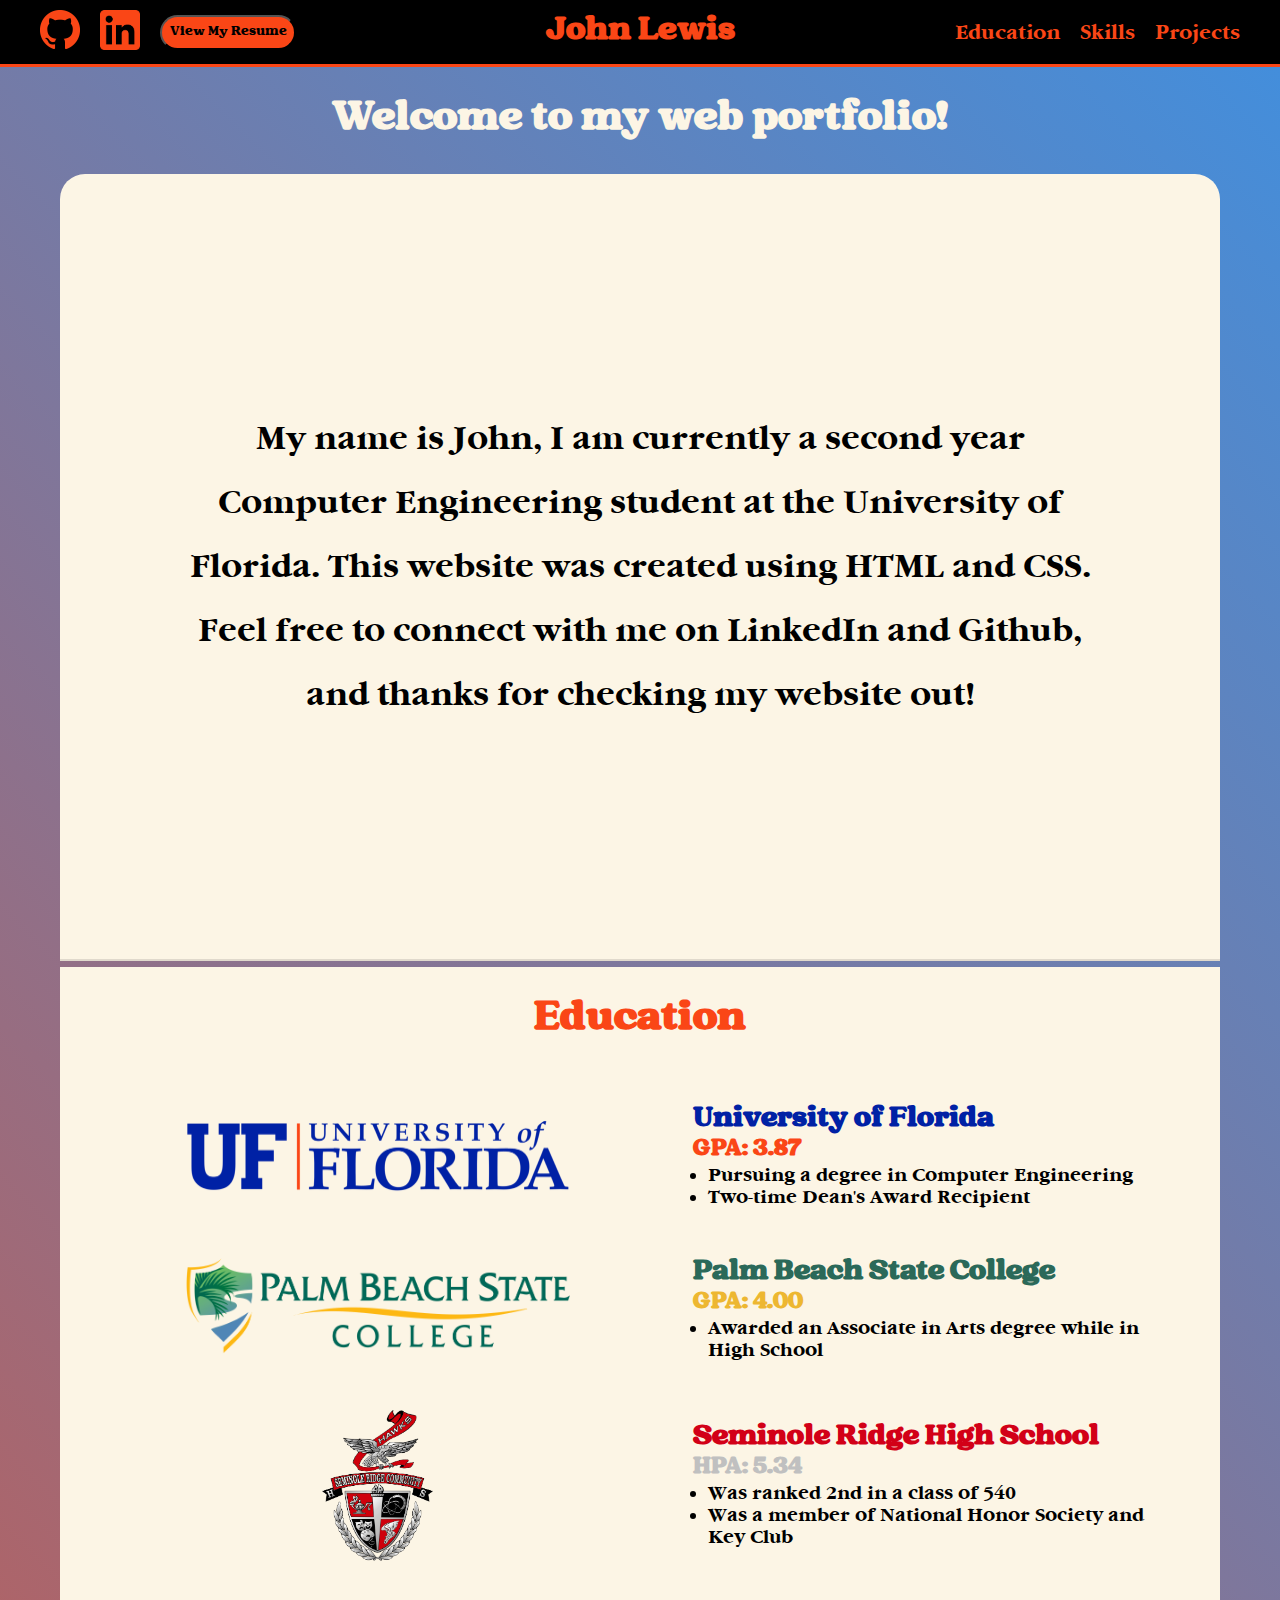
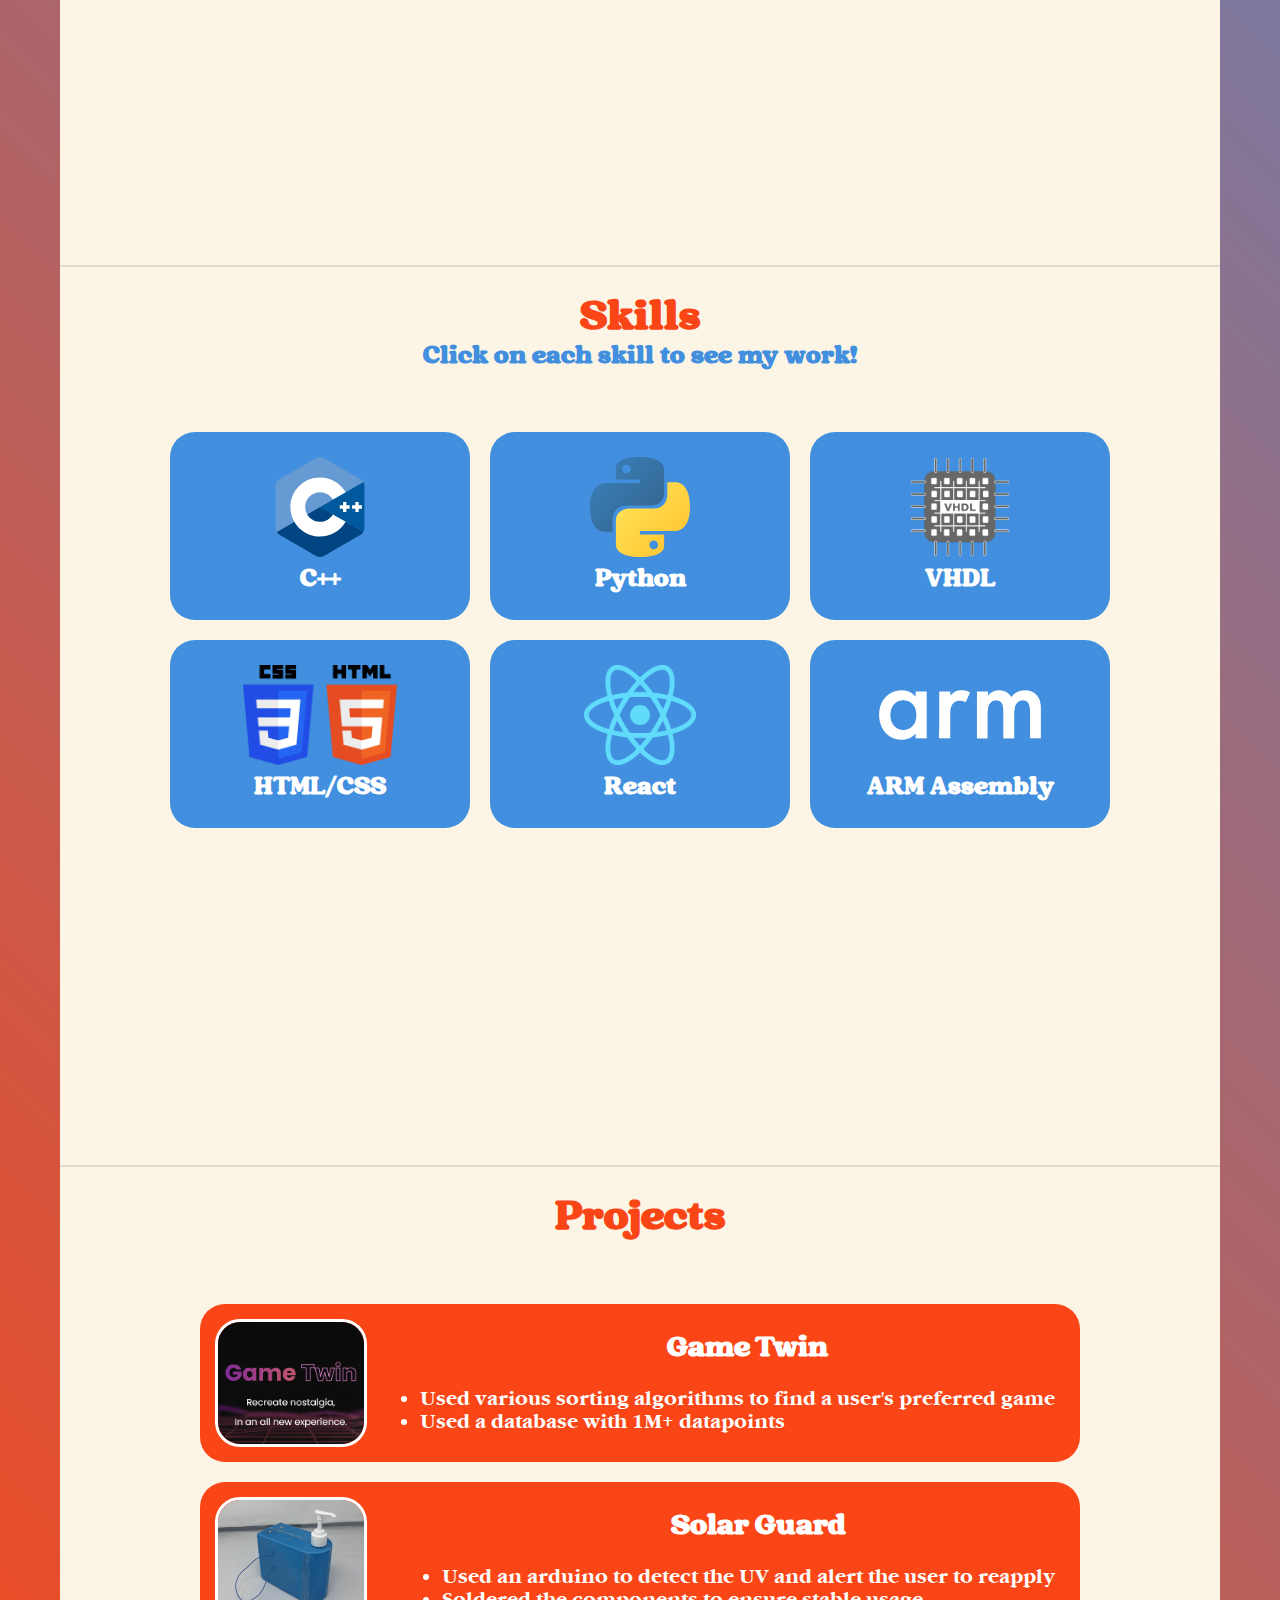
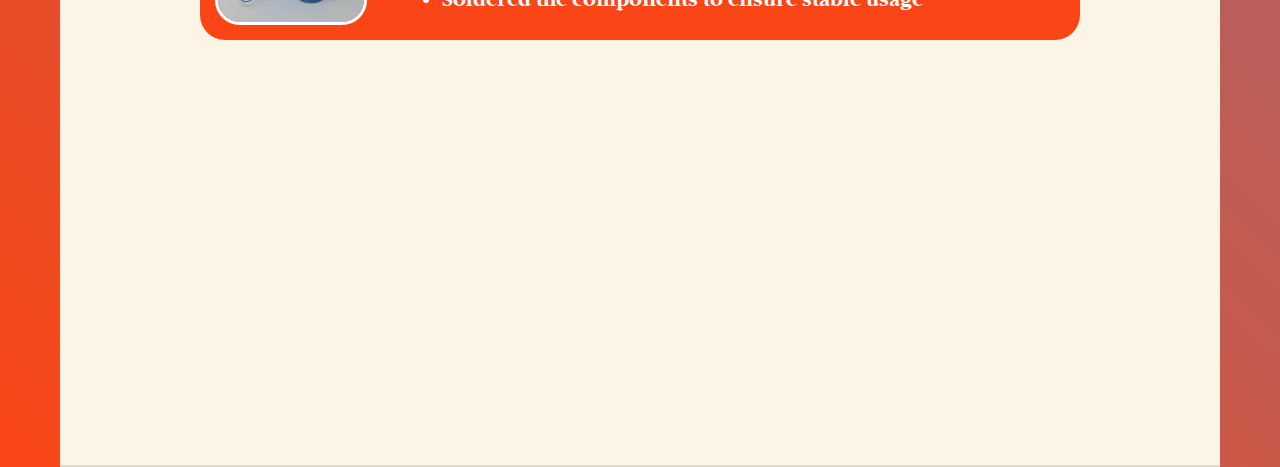
<file: index.html>
<!DOCTYPE html>
<header>
    <link rel="stylesheet" href="styles.css">
    <title>John Lewis</title>
</header>
<body>
<div class="navbar">
    <div class="connectButtons navDiv">        
        <a href="https://github.com/johnl-dev">
            <img src="images\github.png" height="40px" width="40px" class="connectButton">
        </a>
        <a href="https://www.linkedin.com/in/johnl-dev/">
            <img src="images\LinkedIn.png" height="40px" width="40px" class="connectButton">
        </a>
        <button class="resumeButton connectButton">View My Resume</button>
    </div>
    <h1 class="navDiv">John Lewis</h1>
    <div class="navButtons navDiv">
        <a href="#education" class="navButton">Education</a>
        <a href="#skills" class="navButton">Skills</a>
        <a href="#projects" class="navButton">Projects</a>
    </div>
</div>
<section id="welcome" class="welcome">
    <h1 class="welcomeText">Welcome to my web portfolio!</h1>
    <div class="opener">
        <p>My name is John, I am currently a second year Computer Engineering student at the University of Florida. This website was created using HTML and CSS. Feel free to connect with me on LinkedIn and Github, and thanks for checking my website out!</p>
    </div>
</section>

<section id="education" class="education">
    <h1 class="sectionTitle">Education</h1>
    <div class="schools">
        <img src="images\UF_logo.png" alt="University of Florida" width="384" height="72.5" style="margin: auto;">
        <div class="UFinfo schoolInfo" style="margin-left: 40px;">
            <h2 class="UFtitle">University of Florida</h2>
            <h3 class="UFgpa">GPA: 3.87</h3>
            <ul class="schoolList">
                <li>Pursuing a degree in Computer Engineering</li>
                <li>Two-time Dean's Award Recipient</li> 
            </ol>
        </div>
        <img src="images\PBSC_logo.png" alt="Palm Beach State College" width="384" height="151.5" style="margin: auto;">
        <div class="PBSCinfo schoolInfo" style="margin-left: 40px;">
            <h2 class="PBSCtitle">Palm Beach State College</h2>
            <h3 class="PBSCgpa">GPA: 4.00</h3>
            <ul class="schoolList">
                <li>Awarded an Associate in Arts degree while in High School</li>
            </ul>
        </div>
        <img src="images\SRHS_logo.png" alt="Palm Beach State College" width="110.68" height="151.5" style="margin: auto;">
        <div class="SRHSinfo schoolInfo" style="margin-left: 40px;">
            <h2 class="SRHStitle">Seminole Ridge High School</h2>
            <h3 class="SRHSgpa">HPA: 5.34</h3>
            <ul class="schoolList">
                <li>Was ranked 2nd in a class of 540</li>
                <li>Was a member of National Honor Society and Key Club</li>
            </ul>
    </div>
</section>

<section id="skills" class="skills">
    <h1 class="sectionTitle">Skills</h1>
    <h2>Click on each skill to see my work!</h2>
    <div class="skillList">
        <div class="skill">
            <img src="images\C++.svg" height="100" width="100">
            <h2 class="skillLabel">C++</h2>
        </div>
        <div class="skill">
            <img src="images\Python.svg" height="100" width="100">
            <h2 class="skillLabel">Python<h2>
        </div>
        <div class="skill">
            <img src="images\VHDL.png" height="100" width="100">
            <h2 class="skillLabel">VHDL</h2>
        </div> 
        <div class="skill">
            <img src="images\htmlcss.png" height="100" width="154.5">
            <h2 class="skillLabel">HTML/CSS</h2>
        </div> 
        <div class="skill">
            <img src="images\react.png" height="100" width="112.3">
            <h2 class="skillLabel">React</h2>
        </div>
        <div class="skill">
            <div style="height: 100px; display: flex; align-items: center;">
                <img src="images\arm.png" height="50" width="162">
            </div>
            <h2 class="skillLabel">ARM Assembly</h2>
        </div>
    </div>
</section>

<section id="projects" class="projects">
    <h1 class="sectionTitle">Projects</h1>
    <div class="projectsList">
        <div class="project">
            <img src="images\Game Twin.png" width="152.4" height="127.8" class="projectImage">
            <div class="projectDescription">
                <h2 class="projectTitle">Game Twin</h2>
                <div class="projectList">
                    <ul class="projectList">
                        <li>Used various sorting algorithms to find a user's preferred game</li>
                        <li>Used a database with 1M+ datapoints</li>
                    </ul>
                </div>
            </div>
        </div>

        <div class="project">
            <img src="images\Solar_Guard.png" width="152.4" height="127.8" class="projectImage">
            <div class="projectDescription">
                <h2 class="projectTitle">Solar Guard</h2>
                <div class="projectList">
                    <ul class="projectList">
                        <li>Used an arduino to detect the UV and alert the user to reapply</li>
                        <li>Soldered the components to ensure stable usage</li>
                    </ul>
                </div>
            </div>
        </div>

        
    </div>
</section>

</body>
</html>
</file>
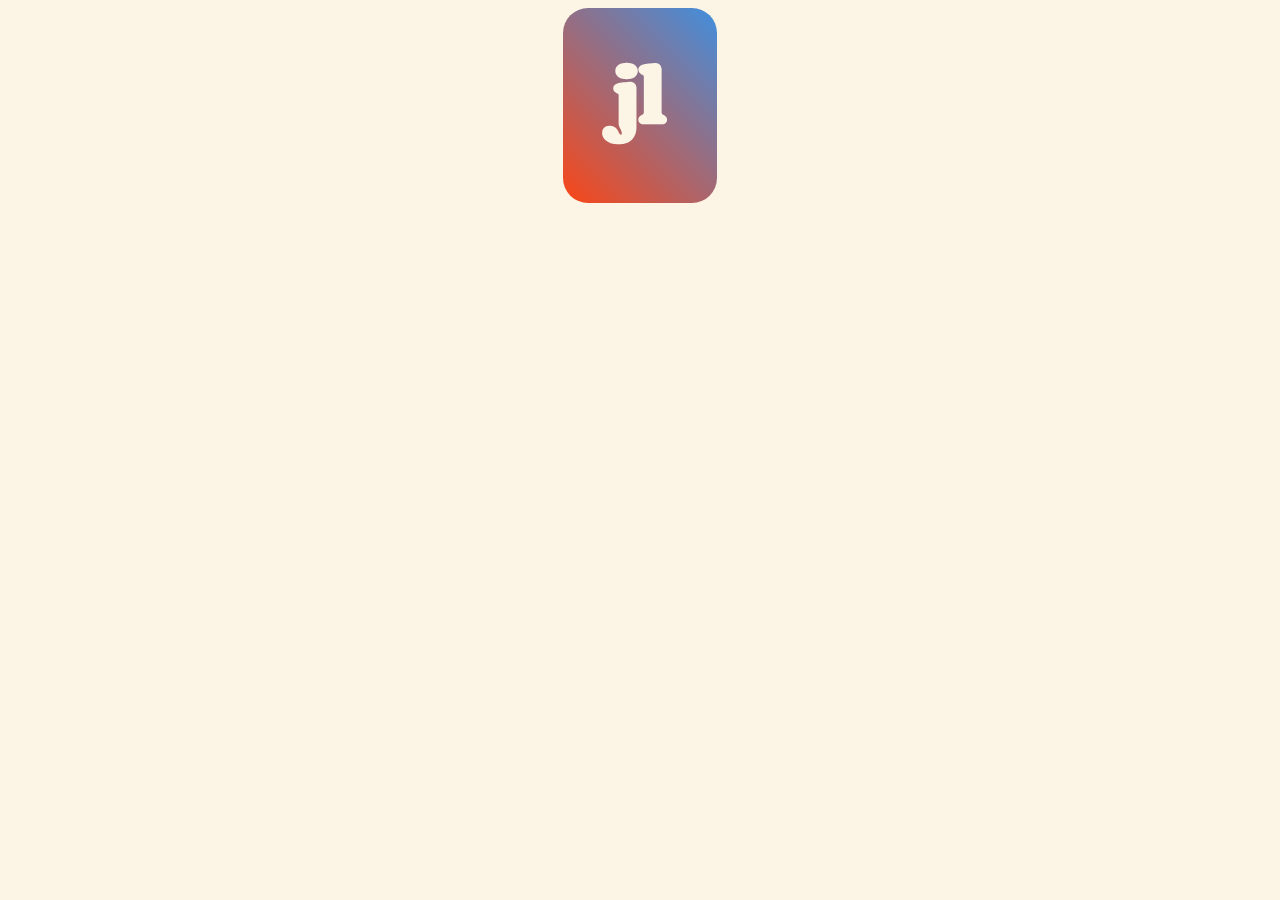
<file: logo.html>
<!DOCTYPE html>
<header>
    <style>
        body {
            background-color: #FCF5E5;
            display:flex;
            justify-content: center;
            align-items: center;
        }

        div {
            border-radius: 25px;
            font-family: Raspberie;
            background-image: linear-gradient(45deg, #FA4616, #418FDE);
            color: #FCF5E5;
        }

        h1 {
            margin: 0;
            font-size: 5.0em;
            padding: 50px;
            font-family: Raspberie;
            
        }

        @font-face {
        font-family: Raspberie;
        src: url(RaspberiePersonalUseOnly.ttf);
        }
    </style>

    <title>John Lewis</title>
</header>
<body>
    <div>
        <h1>jl</h1>
    </div>
</body>
</html>
</file>
<file: styles.css>
* {
    margin: 0;
    padding: 0;
    box-sizing: border-box;
  }

body {
    background-image: linear-gradient(45deg, #FA4616, #418FDE);
    height: 100%;
    width: 100%;
}

h1 {
    font-family: Raspberie;
    color: #FA4616;
    font-size: 2.0em;
}

h2 {
    font-family: Raspberie;
    color: #418FDE;
    font-size: 1.5em;
}

h3 {
    font-family: Raspberie;
    font-size: 1.25em;
}

p {
    font-family: Roman;
    margin-left: 10%;
    margin-right: 10%;
    font-size: 2.00em;

}

a {
    color: #FA4616;
    text-decoration: none;
}

a:visited {
    color: #FA4616;
}

a:hover {
    text-decoration: underline;
}

.sectionTitle {
    font-size: 2.5em;
}

.navbar {
    text-align: center;
    width: 100%;
    background-color:black;
    padding: 10px;
    border-bottom: 3px solid #FA4616;
    display: flex;
    justify-content: space-between;
    align-items: center;
}

.navButtons {
    color: #FA4616;
    display: flex;
    flex-direction: row;
    align-items: center;
    justify-content: end;
    margin-right: 20px;
}

.connectButtons {
    margin-left: 20px;
    display: flex;
    align-items: center;
    justify-content: start;
}

.navButton {
    padding: 10px;
    font-family: Roman;
    font-size: 1.25em;
}

.connectButton {
    margin-left: 10px;
    margin-right: 10px;
}

.resumeButton {
    background-color: #FA4616;
    padding: 7.5px;
    border-radius: 25px;
    font-family: Raspberie;
}

.navDiv {
    flex: 1;
}

.welcome {
    text-align: center;
}

.education {
    margin-left: 60px;
    padding: 30px;
    margin-right: 60px;
    text-align: center;
    background-color: #FCF5E5;
    border-bottom: 2px solid #E0D9CC;
}

.skills {
    background-color: #FCF5E5;
    margin-left: 60px;
    padding: 30px;
    margin-right: 60px;
    border-bottom: 2px solid #E0D9CC;
    text-align: center;
}

.projects {
    background-color: #FCF5E5;
    margin-left: 60px;
    padding: 30px;
    margin-right: 60px;
    border-bottom: 2px solid #E0D9CC;
    text-align: center;
}

.project {
    margin-bottom: 20px;;
}


.schools {
    display: grid;
    grid-template-columns: 500px 500px;
    gap: 25px;
    margin-left: 60px;
    margin-right: 60px;
    margin-top: 60px;
    align-items: center;
    justify-content: center;
}

.schoolInfo {
    text-align: left;
    font-size: 1.15em;
}

.UFtitle {
    color: #0021A5;
}

.UFgpa {
    color: #FA4616;
}

.PBSCtitle {
    color: #2b6959;
}

.PBSCgpa {
    color: #edb731;
}

.SRHStitle {
    color: #D20017;
}

.SRHSgpa {
    color: silver;
}

.schoolList {
    padding-left: 15px;
    text-align: left;
    font-family: Roman;
}
.projectDescription {
    display: flex;
    flex-direction: column;
    align-items: center;
    justify-content: center;
}

.projectList {
    color: white;
    text-align: left;
    font-family: Roman;
    font-weight: bold;
    font-size: 1.1em;
    padding-top: 10px;
    padding-right: 10px;
}

.welcomeText {
    color: #FCF5E5;
    padding: 30px;
    font-size: 2.5em;
}

.opener {
    display: flex;
    align-items: center;
    justify-content: center;
    margin-left: 60px;
    margin-right: 60px;
    height: calc(100vh - 112.8px);
    border-top-left-radius: 25px;
    border-top-right-radius: 25px;
    background-color: #FCF5E5;
    border-bottom: 2px solid #E0D9CC;
    line-height: 2;
}

.skillList {
    display: grid;
    margin-left: 60px;
    margin-right: 60px;
    margin-top: 60px;
    grid-template-columns: 300px 300px 300px;
    gap: 20px;
    align-items: center;
    justify-content: center;
}

.projectsList {
    margin-top: 60px;
    margin-left: 60px;
    margin-right: 60px;
}

.skill {
    height: 100%;
    width: 100%;

    display: flex;
    flex-direction: column;
    align-items: center;
    justify-content: center;
    background-color: #418FDE;
    padding: 25px;
    border-radius: 25px;
}

.project {
    display: flex;
    align-items: center;
    justify-content: space-between;
    background-color: #FA4616;
    padding: 5px;
    border-radius: 25px;
    margin-left: 50px;
    margin-right: 50px;
}

.projectTitle {
    color: white;
    font-size: 1.75em;
}

.projectImage {
    border-radius: 25px;
    margin: 10px;
    border: 3px solid white;

}

.HTML-CSS {
    display: flex;
    justify-content: center;
    align-items: center;
}

.skillLabel {
    color:white;
    padding-top: 10px;
}

section {
    height: 100vh;
}

@font-face {
    font-family: Raspberie;
    src: url(RaspberiePersonalUseOnly.ttf);
}

@font-face {
    font-family: Roman;
    src: url(GaramondNova_Bold.ttf);
}
</file>
